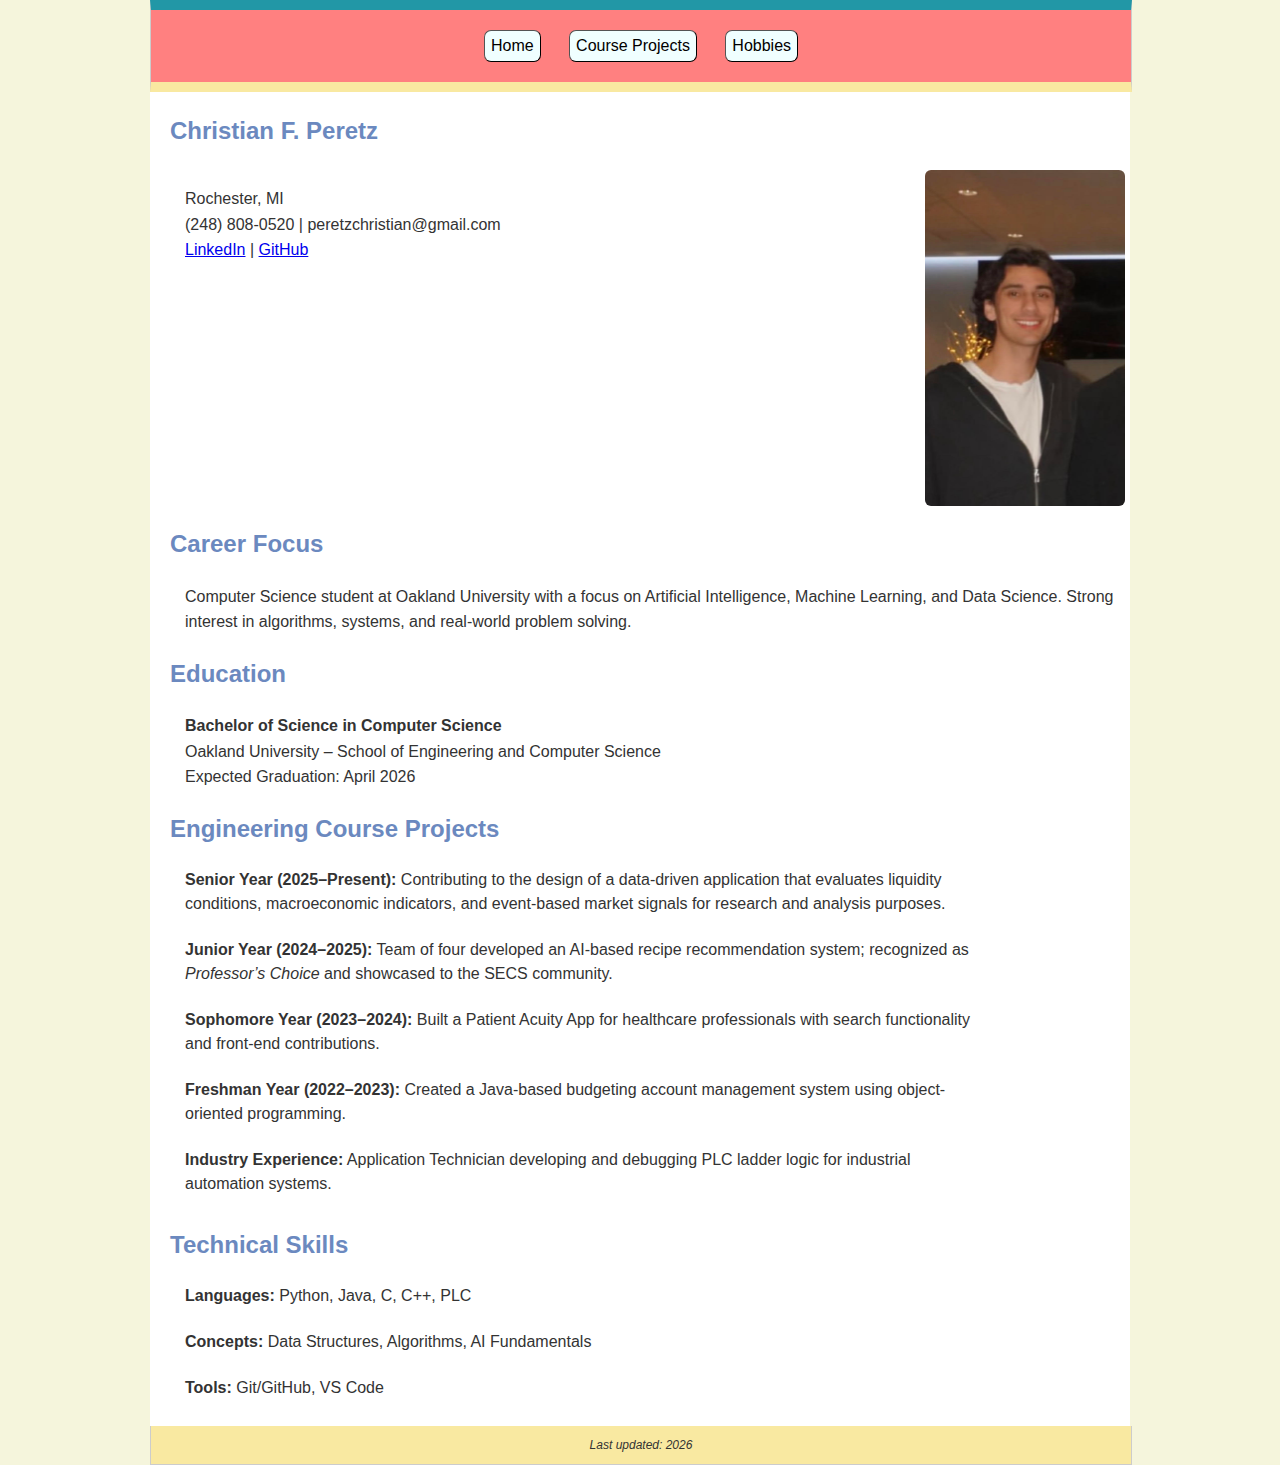
<file: index.html>
<!DOCTYPE html>
<html lang="en">
<head>
    <meta charset="utf-8">
    <title>Christian F. Peretz</title>
    <link rel="stylesheet" href="style.css">
</head>

<body>
    <div id="wrapper">

        <!-- Navigation -->
        <div id="header">
            <a href="index.html" class="button">Home</a>
            <a href="courseProject.html" class="button">Course Projects</a>
            <a href="hobbies.html" class="button">Hobbies</a>
        </div>

        <!-- Page Content -->
        <div id="content">
            <div id="pageContent">

                <h2>Christian F. Peretz</h2>

                <!-- Name + Contact + Image -->
                <div style="display: flex; justify-content: space-between; align-items: flex-start; gap: 20px;">

                    <div>
                        <p>
                            Rochester, MI<br>
                            (248) 808-0520 | peretzchristian@gmail.com<br>
                            <a href="https://www.linkedin.com/in/christianperetz" target="_blank">LinkedIn</a> |
                            <a href="https://github.com/cfp1110" target="_blank">GitHub</a>
                        </p>
                    </div>

                    <img src="./images/profile.jpg"
                         alt="Christian Peretz"
                         style="width:200px; border-radius:6px;">
                </div>

                <h2>Career Focus</h2>
                <p>
                    Computer Science student at Oakland University with a focus on Artificial Intelligence,
                    Machine Learning, and Data Science. Strong interest in algorithms, systems, and
                    real-world problem solving.
                </p>

                <h2>Education</h2>
                <p>
                    <strong>Bachelor of Science in Computer Science</strong><br>
                    Oakland University – School of Engineering and Computer Science<br>
                    Expected Graduation: April 2026
                </p>

                <h2>Engineering Course Projects</h2>
                <ul>
                    <li>
                        <strong>Senior Year (2025–Present):</strong>
                        Contributing to the design of a data-driven application that evaluates
                        liquidity conditions, macroeconomic indicators, and event-based market
                        signals for research and analysis purposes.
                    </li>

                    <li>
                        <strong>Junior Year (2024–2025):</strong>
                        Team of four developed an AI-based recipe recommendation system; recognized as
                        <em>Professor’s Choice</em> and showcased to the SECS community.
                    </li>

                    <li>
                        <strong>Sophomore Year (2023–2024):</strong>
                        Built a Patient Acuity App for healthcare professionals with search
                        functionality and front-end contributions.
                    </li>

                    <li>
                        <strong>Freshman Year (2022–2023):</strong>
                        Created a Java-based budgeting account management system using
                        object-oriented programming.
                    </li>

                    <li>
                        <strong>Industry Experience:</strong>
                        Application Technician developing and debugging PLC ladder logic for
                        industrial automation systems.
                    </li>
                </ul>

                <h2>Technical Skills</h2>
                <ul>
                    <li><strong>Languages:</strong> Python, Java, C, C++, PLC</li>
                    <li><strong>Concepts:</strong> Data Structures, Algorithms, AI Fundamentals</li>
                    <li><strong>Tools:</strong> Git/GitHub, VS Code</li>
                </ul>

            </div>
        </div>
        <!-- End content -->

        <div id="footer">
            <p>Last updated: 2026</p>
        </div>

    </div>
    <!-- End wrapper -->
</body>
</html>
</file>
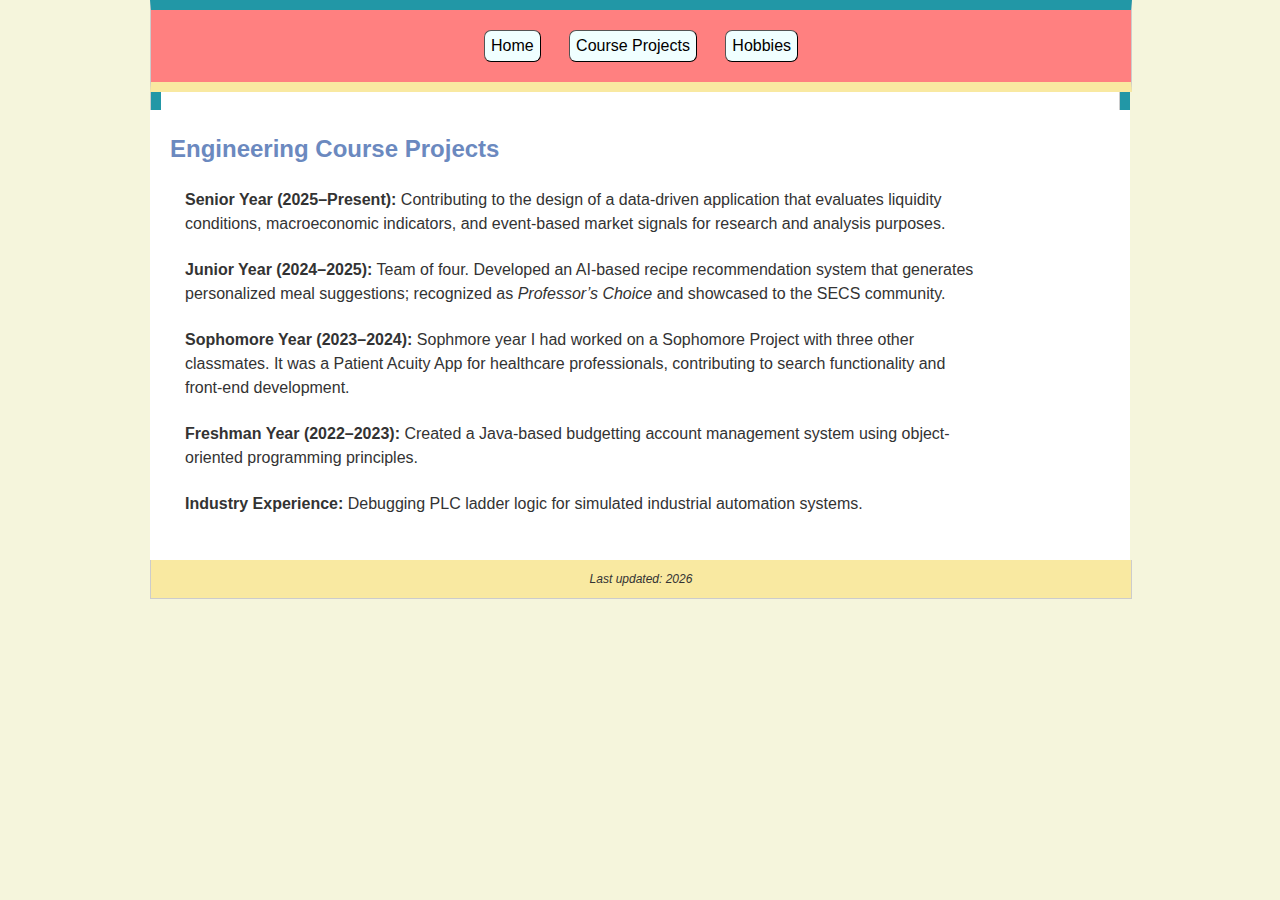
<file: courseProject.html>
<!DOCTYPE html>
<html lang="en">
<head>
    <meta charset="utf-8">
    <title>Christian F. Peretz</title>
    <link rel="stylesheet" href="style.css">
    <link rel="icon" href="./images/myIcon.ico">
</head>

<body>
    <div id="wrapper">

        <!-- Navigation -->
        <div id="header">
            <a href="index.html" class="button">Home</a>
            <a href="courseProject.html" class="button">Course Projects</a>
            <a href="hobbies.html" class="button">Hobbies</a>
        </div>
        <!-- End Header -->

        <!-- Content -->
        <div id="content">
            <div id="leftEdge">&nbsp;</div>
            <div id="rightEdge">&nbsp;</div>

            <div id="pageContent">
                <h2>Engineering Course Projects</h2>

                <ul>
                    <li>
                        <strong>Senior Year (2025–Present):</strong>
                        Contributing to the design of a data-driven application that evaluates
                        liquidity conditions, macroeconomic indicators, and event-based market
                        signals for research and analysis purposes.
                    </li>

                    <li>
                        <strong>Junior Year (2024–2025):</strong>
                        Team of four. Developed an AI-based recipe recommendation system that generates
                        personalized meal suggestions; recognized as
                        <em>Professor’s Choice</em> and showcased to the SECS community.
                    </li>

                    <li>
                        <strong>Sophomore Year (2023–2024):</strong>
                        Sophmore year I had worked on a Sophomore Project with three other classmates. It was a Patient Acuity App for healthcare professionals, contributing to
                        search functionality and front-end development.
                    </li>

                    <li>
                        <strong>Freshman Year (2022–2023):</strong>
                        Created a Java-based budgetting account management system using
                        object-oriented programming principles.
                    </li>

                    <li>
                        <strong>Industry Experience:</strong>
                        Debugging PLC ladder logic for
                        simulated industrial automation systems.
                    </li>
                </ul>
            </div>
            <!-- End Page Content -->
        </div>
        <!-- End Content -->

        <br>

        <!-- Footer -->
        <div id="footer">
            <p>Last updated: 2026</p>
        </div>

    </div>
</body>
</html>
</file>
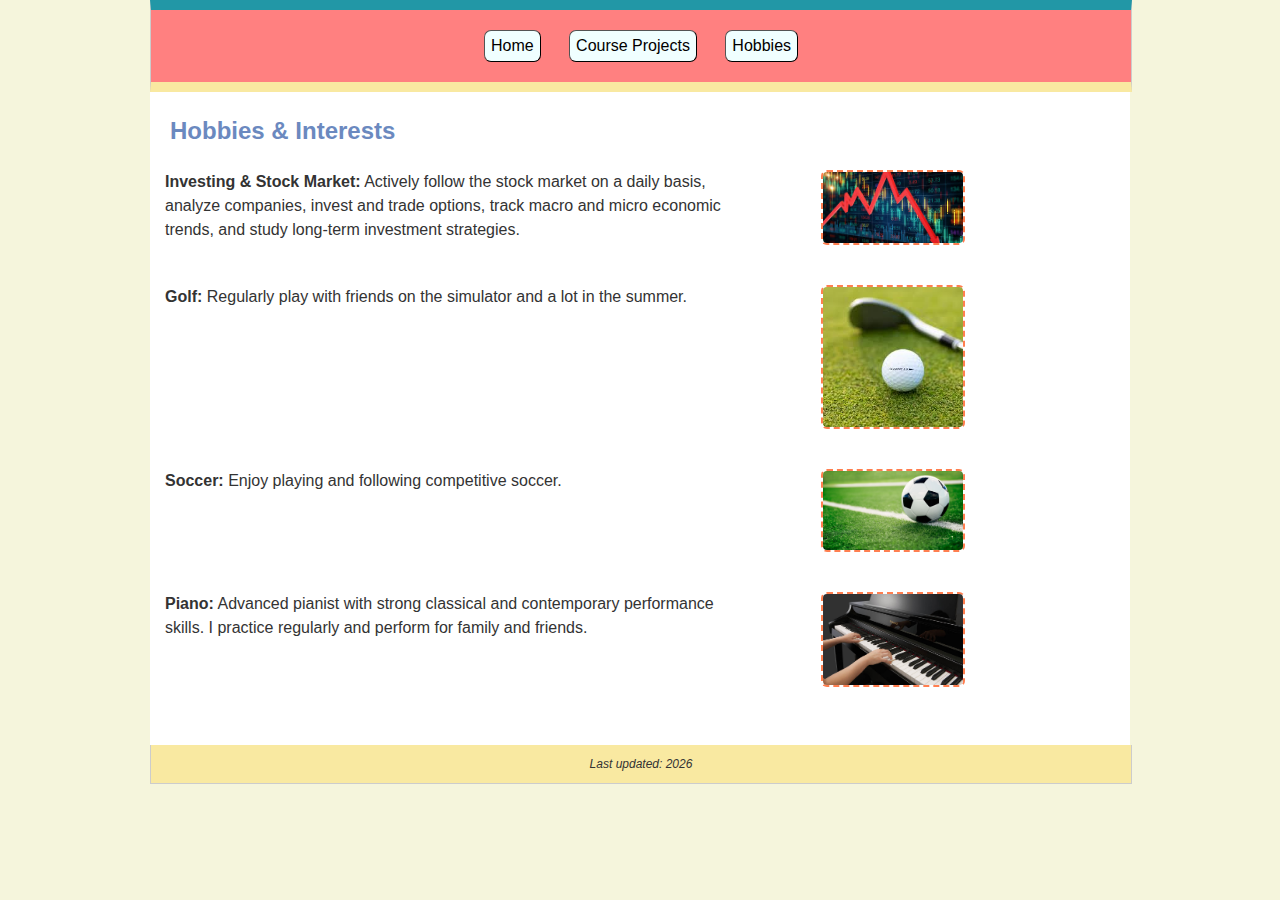
<file: hobbies.html>
<!DOCTYPE html>
<html lang="en">
<head>
    <meta charset="utf-8">
    <title>Christian F. Peretz</title>
    <link rel="stylesheet" href="style.css">
    <link rel="icon" href="./images/myIcon.ico">
</head>

<body>
    <div id="wrapper">

        <!-- Navigation -->
        <div id="header">
            <a href="index.html" class="button">Home</a>
            <a href="courseProject.html" class="button">Course Projects</a>
            <a href="hobbies.html" class="button">Hobbies</a>
        </div>

        <!-- Page Content -->
        <div id="content">
            <div id="pageContent">

                <h2>Hobbies & Interests</h2>

                <ul style="list-style: none; padding-left: 0;">

                    <li style="display:flex; justify-content:space-between; align-items:flex-start; gap:20px; margin-bottom:22px;">
                        <div style="max-width:70%;">
                            <strong>Investing & Stock Market:</strong>
                            Actively follow the stock market on a daily basis, analyze companies,
                            invest and trade options, track macro and micro economic trends, and study
                            long-term investment strategies.
                        </div>
                        <img src="./images/investing.jpg" alt="Investing"
                             style="width:140px; border-radius:6px;">
                    </li>

                    <li style="display:flex; justify-content:space-between; align-items:flex-start; gap:20px; margin-bottom:22px;">
                        <div style="max-width:70%;">
                            <strong>Golf:</strong>
                            Regularly play with friends on the simulator and a lot in the summer.
                        </div>
                        <img src="./images/golf.jpg" alt="Golf"
                             style="width:140px; border-radius:6px;">
                    </li>

                    <li style="display:flex; justify-content:space-between; align-items:flex-start; gap:20px; margin-bottom:22px;">
                        <div style="max-width:70%;">
                            <strong>Soccer:</strong>
                            Enjoy playing and following competitive soccer.
                        </div>
                        <img src="./images/soccer.jpg" alt="Soccer"
                             style="width:140px; border-radius:6px;">
                    </li>

                    <li style="display:flex; justify-content:space-between; align-items:flex-start; gap:20px; margin-bottom:22px;">
                        <div style="max-width:70%;">
                            <strong>Piano:</strong>
                            Advanced pianist with strong classical and contemporary performance
                            skills. I practice regularly and perform for family and friends.
                        </div>
                        <img src="./images/piano.jpg" alt="Piano"
                             style="width:140px; border-radius:6px;">
                    </li>

                </ul>

            </div>
            <!-- End PageContent -->
        </div>
        <!-- End content -->

        <br>

        <!-- Footer -->
        <div id="footer">
            <p>Last updated: 2026</p>
        </div>

    </div>
</body>
</html>
</file>
<file: style.css>
body {
    background-color: beige;
    margin: 0;
}

/* Wrapper */
#wrapper {
    margin-left: 150px;
    margin-right: 150px;
    font-family: Verdana, Arial, Helvetica, sans-serif;
    background-color: white;
    color: #333333;
}

/* Header */
#header {
    width: 100%;
    background: #FF8080;
    border: solid #CCCCCC thin;
    border-bottom: solid #f9e9a1 10px;
    border-top: solid #2297a6 10px;
    padding: 20px 0;
    text-align: center;
}

a.button {
    padding: 6px;
    border: 1px outset buttonborder;
    border-radius: 7px;
    color: black;
    background-color: azure;
    text-decoration: none;
    margin: 0 12px;
    display: inline-block;
}

/* FIX: this must be #content, not content */
#content {
    width: 100%;
    overflow: auto; /* clears floats inside content */
}

/* Side edges */
#leftEdge {
    float: left;
    border-left: solid #CCCCCC thin;
    background: #2297a6;
    width: 1%;
    min-height: 100%;
}

#rightEdge {
    float: right;
    border-left: solid #CCCCCC thin;
    background: #2297a6;
    width: 1%;
    min-height: 100%;
}

/* Page content */
#pageContent {
    float: left;
    width: 98%;
    padding-left: 15px;
    line-height: 1.6;
}

/* Headings */
#content h2 {
    color: #6b89bf;
    padding-left: 5px;
}

#content h3 {
    color: #28A684;
    margin-left: 0px;
}

/* Paragraphs */
#pageContent p {
    padding-left: 20px;
    line-height: 1.6;
}

/* Lists */
#pageContent ul {
    list-style: disc;
    padding-left: 1.25rem;
    max-width: 800px;
}

#pageContent li {
    display: flow-root;
    margin-bottom: 12px;
    line-height: 1.5;
    padding-bottom: 10px;
}

/* Default images in lists (hobbies) */
#pageContent ul img {
    float: right;
    width: 150px;
    height: auto;
    margin: 0 0 8px 12px;
    border-radius: 8px;
    object-fit: cover;
    border: 2px dashed coral;
}

/* IMPORTANT: do NOT make all page images 70% (this breaks your profile picture) */
#pageContent img {
    max-width: 100%;
    height: auto;
}

/* Footer - FIXED: remove float and clear everything above it */
#footer {
    width: 100%;
    text-align: center;
    font-size: 12px;
    font-style: italic;
    background: #f9e9a1;
    border: solid #CCCCCC thin;
    border-top: none;
    clear: both;          /* forces footer to bottom after floats */
    padding: 12px 0;
}

#footer p {
    margin: 0;
}

/* Optional: menu image rule you had */
#menu img {
    margin-left: 18px;
    width: 90%;
    margin-top: 20px;
}
</file>
